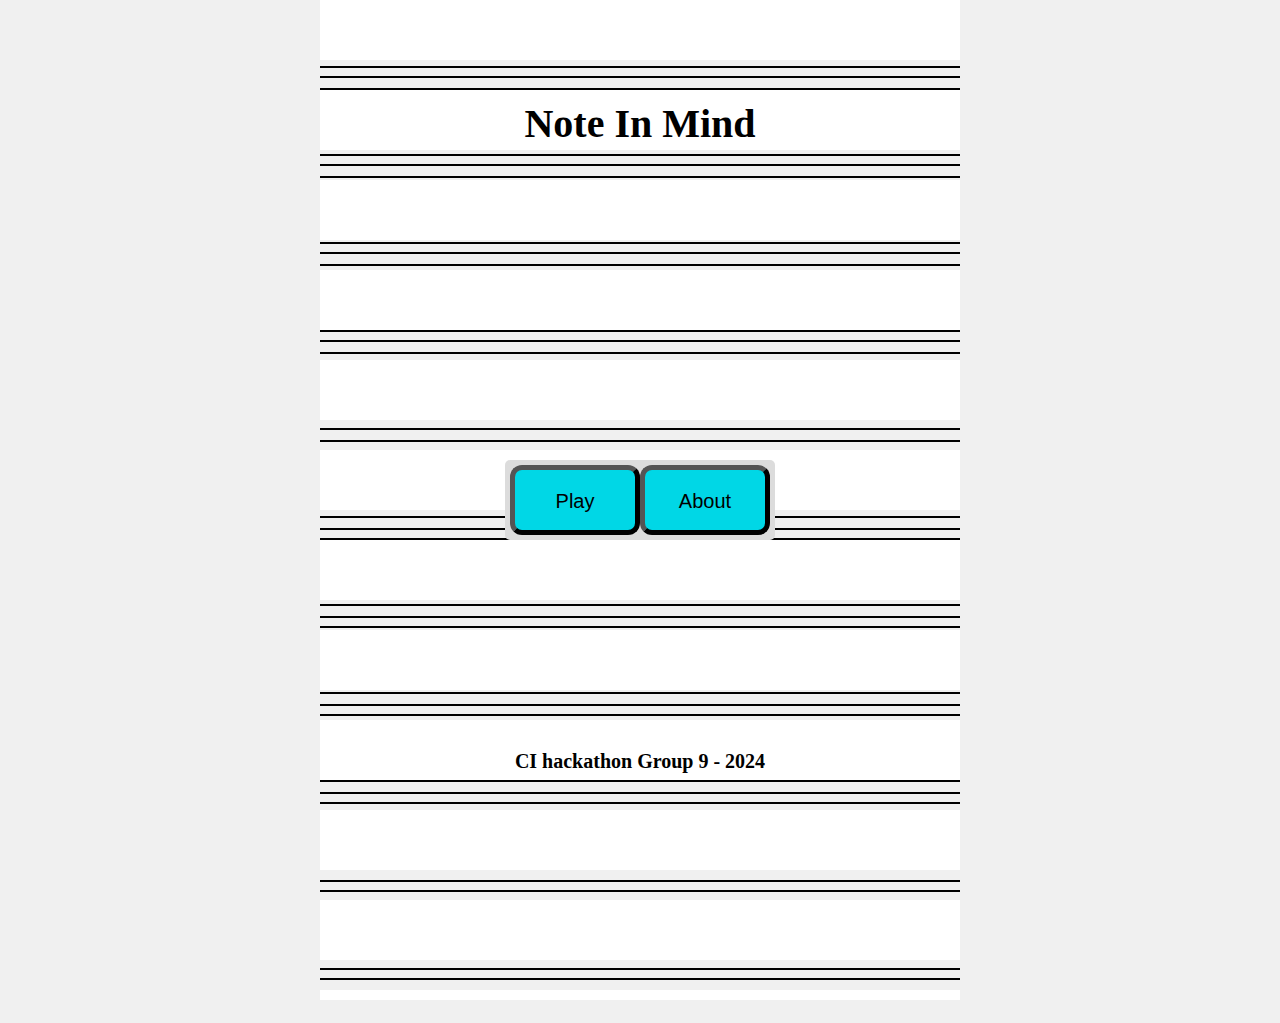
<file: index.html>
<!-- index.html assigned as the landing page -->
<html lang="en">
<head>
    <meta charset="UTF-8">
    <meta name="viewport" content="width=device-width, initial-scale=1.0">
    <title>Note In Mind</title>
    <link href="assets/css/landing-page.css" rel="stylesheet" type="text/css">
    <link rel="stylesheet" href="https://cdnjs.cloudflare.com/ajax/libs/font-awesome/6.6.0/css/all.min.css" integrity="sha512-Kc323vGBEqzTmouAECnVceyQqyqdsSiqLQISBL29aUW4U/M7pSPA/gEUZQqv1cwx4OnYxTxve5UMg5GT6L4JJg==" 
    crossorigin="anonymous" referrerpolicy="no-referrer" />
    <link rel="icon" href="assets/graphics/favicon.png" type="image/png">
</head>
<body>
    <div class="muzieknootjes">
      
      <div class="noot-1">
        &#9835; &#9833;
      </div>
      <div class="noot-2">
        &#9833;
      </div>
      <div class="noot-3">
        &#9839; &#9834;
      </div>
      <div class="noot-4">
        &#9834;
      </div>
      
      <div class="landingPageContainer">
          <h1 class="Heading">Note In Mind<i class="fa-solid fa-music"></i></h1>
          <div class="navigationButtonContainer">
              <button class="navigationButton" id="play">Play</button>
              <button class="navigationButton" data-type="rules-modal-trigger">About</button>
          </div>
      </div>
    
      <div>
          <h5 class="caption">CI hackathon Group 9 - 2024</h5>
      </div>
      
    </div>

    <dialog class="rules-modal">
            
      <h2 class="rules-title">Rules</h2>
      
      <div class="rules-container">
          <ul>
              <li>Rule 1</li>
              <li>Rule 2</li>
              <li>Rule 3</li>
              <li>Rule 4</li>
          </ul>
      </div>

      <div class="button-container">
          <button class="modal-button" data-type="rules-modal-close">Close</button>
      </div>

    </dialog>
      
    <script src="assets/js/landingPage.js"></script>
</body>
</html>
</file>
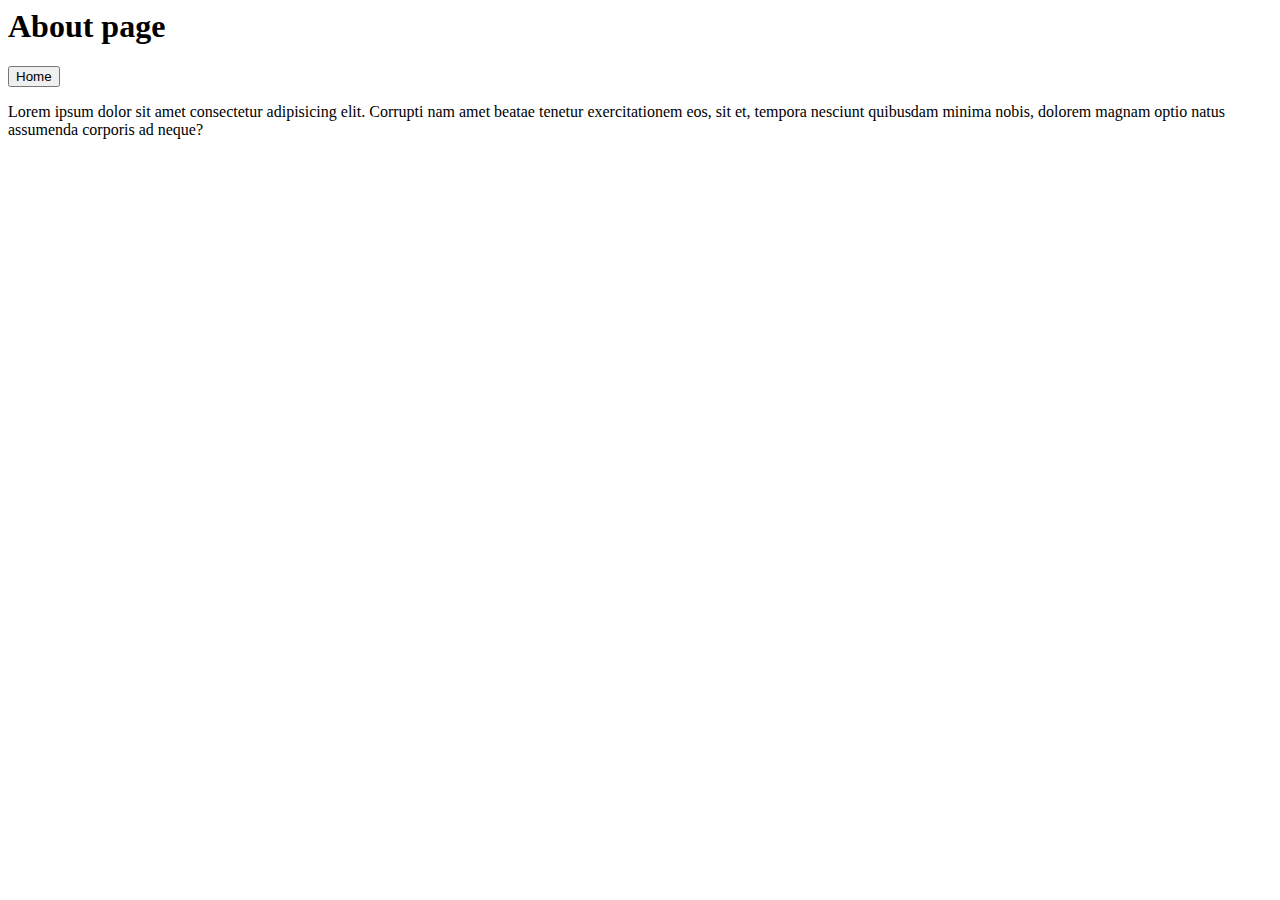
<file: about-page.html>
<head>
    <link href="assets/css/about-page.css" rel="stylesheet" type="text/css">
</head>
<body>
    <div class="aboutPageContainer">
        <h1>About page</h1>
        <div class="navigationButtonContainer">
            <button class="navigationButton" onclick="handleRedirectToLandingPage()">Home</button>
        </div>

        <p> Lorem ipsum dolor sit amet consectetur adipisicing elit. Corrupti nam amet beatae tenetur exercitationem eos, sit et, tempora nesciunt quibusdam minima nobis, dolorem magnam optio natus assumenda corporis ad neque?</p>

</div>
    <script src="assets/js/aboutPage.js"></script>
</body>
</file>
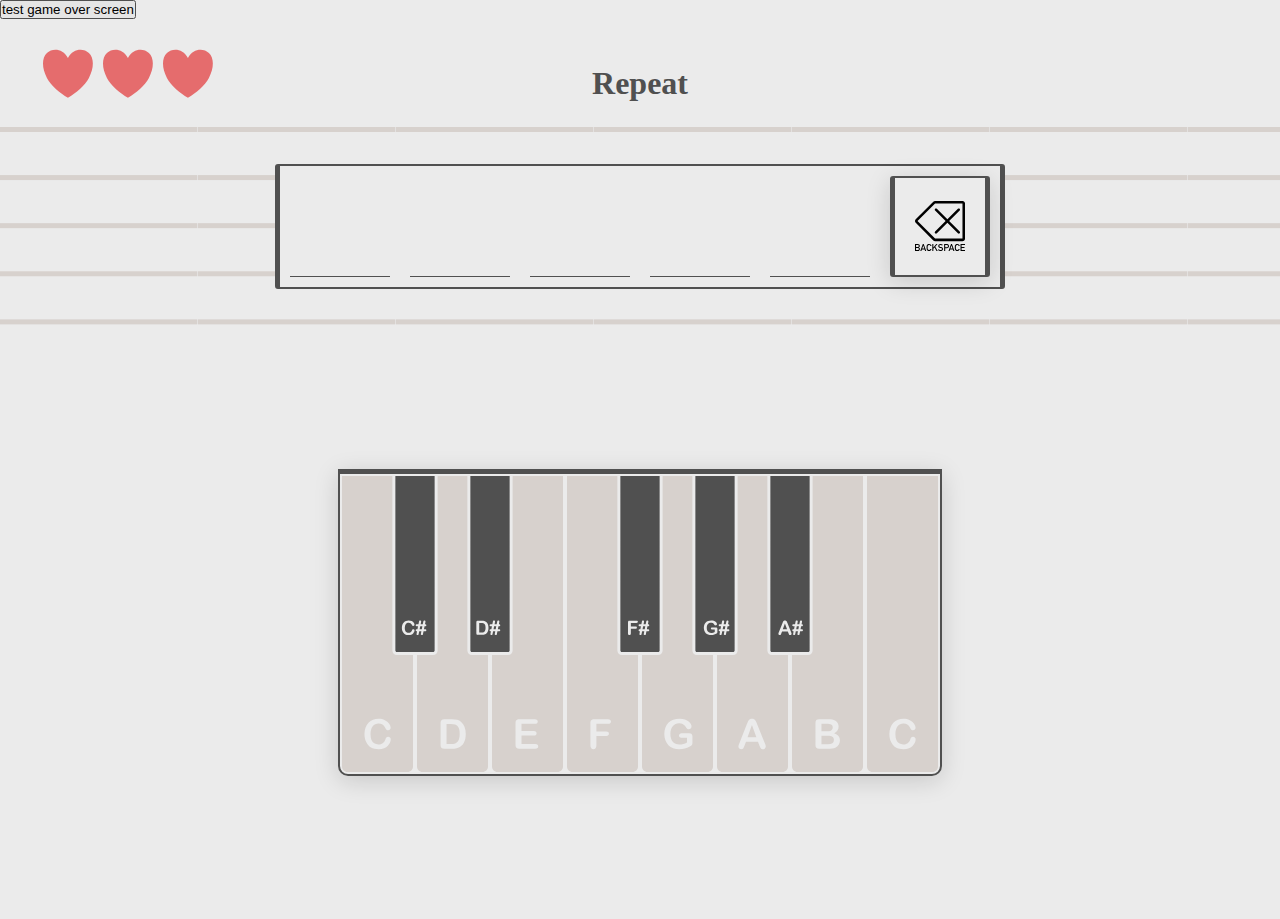
<file: play-page.html>
<!DOCTYPE html>
<html lang="en">
  <head>
    <meta charset="UTF-8" />
    <meta name="viewport" content="width=device-width, initial-scale=1.0" />
    <title>Note On Mind</title>
    <link href="assets/css/play-page.css" rel="stylesheet" type="text/css" />
    <link rel="icon" href="assets/graphics/favicon.png" type="image/png" />
  </head>
  <body>
    <div id="gameOverDisplay"></div>
    <button onclick="handleDisplayGameOver()">test game over screen</button>

    <div class="play-page-container">
      <!--
            <button class="navigationButton" onclick="handleRedirectToLandingPage()">Back to main menu</button>
        -->

      <div class="information-container">
        <div class="information-lives">
          <svg
            class="heartLife"
            id="heart1"
            width="50px"
            height="50px"
            viewBox="0 0 209 209"
            version="1.1"
            xmlns="http://www.w3.org/2000/svg"
            xmlns:xlink="http://www.w3.org/1999/xlink"
            xml:space="preserve"
            xmlns:serif="http://www.serif.com/"
            style="
              fill-rule: evenodd;
              clip-rule: evenodd;
              stroke-linejoin: round;
              stroke-miterlimit: 2;
            "
          >
            <path
              d="M104.167,41.667C126.096,0 169.956,0 191.886,20.833C213.817,41.667 213.817,83.333 191.886,125C176.535,156.25 137.061,187.5 104.167,208.333C71.272,187.5 31.798,156.25 16.447,125C-5.482,83.333 -5.482,41.667 16.447,20.833C38.377,0 82.237,0 104.167,41.667Z"
            />
          </svg>
          <svg
            class="heartLife"
            id="heart2"
            width="50px"
            height="50px"
            viewBox="0 0 209 209"
            version="1.1"
            xmlns="http://www.w3.org/2000/svg"
            xmlns:xlink="http://www.w3.org/1999/xlink"
            xml:space="preserve"
            xmlns:serif="http://www.serif.com/"
            style="
              fill-rule: evenodd;
              clip-rule: evenodd;
              stroke-linejoin: round;
              stroke-miterlimit: 2;
            "
          >
            <path
              d="M104.167,41.667C126.096,0 169.956,0 191.886,20.833C213.817,41.667 213.817,83.333 191.886,125C176.535,156.25 137.061,187.5 104.167,208.333C71.272,187.5 31.798,156.25 16.447,125C-5.482,83.333 -5.482,41.667 16.447,20.833C38.377,0 82.237,0 104.167,41.667Z"
            />
          </svg>
          <svg
            class="heartLife"
            id="heart3"
            width="50px"
            height="50px"
            viewBox="0 0 209 209"
            version="1.1"
            xmlns="http://www.w3.org/2000/svg"
            xmlns:xlink="http://www.w3.org/1999/xlink"
            xml:space="preserve"
            xmlns:serif="http://www.serif.com/"
            style="
              fill-rule: evenodd;
              clip-rule: evenodd;
              stroke-linejoin: round;
              stroke-miterlimit: 2;
            "
          >
            <path
              d="M104.167,41.667C126.096,0 169.956,0 191.886,20.833C213.817,41.667 213.817,83.333 191.886,125C176.535,156.25 137.061,187.5 104.167,208.333C71.272,187.5 31.798,156.25 16.447,125C-5.482,83.333 -5.482,41.667 16.447,20.833C38.377,0 82.237,0 104.167,41.667Z"
            />
          </svg>
        </div>
        <div class="information-header">
          <h1 id="header-text">Repeat</h1>
        </div>
        <div class="information-score">
          <h1 id="score-display"><span id="scoreCounter"></span></h1>
        </div>
      </div>
      <div class="notes-container">
        <div class="selected-notes-container">
          <p id="note1"></p>
          <p id="note2"></p>
          <p id="note3"></p>
          <p id="note4"></p>
          <p id="note5"></p>
          <button onclick="eraseNote()" class="erase-button">
            <object
              type="image/svg+xml"
              data="assets/graphics/backspace-icon.svg"
              width="50"
              height="50"
            >
              backspace
            </object>
          </button>
        </div>
      </div>
      <div class="interaction-container">
        <div class="piano-container">
          <svg
            width="100%"
            height="100%"
            viewBox="0 0 2500 1250"
            version="1.1"
            xmlns="http://www.w3.org/2000/svg"
            xmlns:xlink="http://www.w3.org/1999/xlink"
            xml:space="preserve"
            xmlns:serif="http://www.serif.com/"
            style="
              fill-rule: evenodd;
              clip-rule: evenodd;
              stroke-linejoin: round;
              stroke-miterlimit: 2;
            "
          >
            <g>
              <g transform="matrix(0.25,0,0,1,-312.5,0)">
                <path
                  onclick="pickNote('C'); addNote('C')"
                  id="note-c1"
                  d="M2466.67,754.329L2466.67,1218.75C2466.67,1231.4 2425.59,1241.67 2375,1241.67L1375,1241.67C1324.41,1241.67 1283.33,1231.4 1283.33,1218.75L1283.33,8.333L2122.84,8.333L2122.84,735.471C2122.84,745.879 2156.64,754.329 2198.27,754.329L2466.67,754.329ZM2095.75,1105.94C2095.75,1102.87 2091.51,1100.3 2083.02,1098.23C2074.54,1096.17 2064.38,1095.13 2052.54,1095.13C2038.69,1095.13 2028.64,1096.15 2022.39,1098.19C2016.14,1100.23 2010.89,1102.87 2006.65,1106.11C1996.6,1112.97 1981.69,1118.18 1961.93,1121.72C1942.16,1125.27 1917.99,1127.04 1889.4,1127.04C1863.05,1127.04 1840.05,1125.48 1820.4,1122.35C1800.75,1119.23 1785.56,1114.49 1774.84,1108.16C1764.12,1101.82 1758.76,1093.88 1758.76,1084.33C1758.76,1070.04 1770.88,1059.01 1795.11,1051.25C1819.34,1043.49 1851.89,1039.61 1892.75,1039.61C1918.44,1039.61 1940.04,1041.12 1957.57,1044.13C1975.1,1047.15 1990.35,1051.7 2003.3,1057.79C2011.11,1061.47 2018.2,1064.07 2024.57,1065.57C2030.93,1067.08 2040.48,1067.83 2053.21,1067.83C2064.6,1067.83 2074.31,1066.75 2082.35,1064.57C2090.39,1062.39 2094.41,1059.88 2094.41,1057.03C2094.41,1051.84 2086.15,1046.33 2069.62,1040.49C2053.1,1034.66 2029.31,1029.76 1998.27,1025.79C1967.23,1021.83 1931.84,1019.85 1892.08,1019.85C1859.48,1019.85 1828.77,1021.3 1799.96,1024.2C1771.16,1027.11 1746.03,1031.34 1724.59,1036.89C1703.15,1042.44 1686.68,1049.13 1675.18,1056.95C1663.68,1064.76 1657.93,1073.61 1657.93,1083.49C1657.93,1089.58 1660.22,1095.33 1664.8,1100.75C1669.38,1106.16 1676.25,1111.26 1685.4,1116.03C1694.56,1120.8 1705.61,1125.12 1718.56,1128.97C1733.08,1133.21 1748.99,1136.63 1766.3,1139.23C1783.61,1141.82 1802.87,1143.74 1824.08,1144.96C1845.3,1146.19 1868.86,1146.81 1894.76,1146.81C1928.93,1146.81 1958.86,1145.44 1984.54,1142.7C2010.22,1139.97 2031.32,1136.41 2047.85,1132.03C2064.38,1127.64 2076.49,1123.18 2084.2,1118.63C2091.9,1114.08 2095.75,1109.85 2095.75,1105.94Z"
                />
              </g>
              <g transform="matrix(0.25,0,0,1,-6.82121e-13,-1.13687e-13)">
                <path
                  onclick="pickNote('D'); addNote('D')"
                  id="note-d"
                  d="M2466.67,754.329L2466.67,1218.75C2466.67,1231.4 2425.59,1241.67 2375,1241.67L1375,1241.67C1324.41,1241.67 1283.33,1231.4 1283.33,1218.75L1283.33,754.329L1551.73,754.329C1593.36,754.329 1627.16,745.879 1627.16,735.471L1627.16,8.333L2122.84,8.333L2122.84,735.471C2122.84,745.879 2156.64,754.329 2198.27,754.329L2466.67,754.329ZM1737.16,1021.94C1715.72,1021.94 1700.2,1023.14 1690.59,1025.54C1680.99,1027.94 1676.19,1031.82 1676.19,1037.18L1676.19,1127.21C1676.19,1131.17 1677.59,1134.4 1680.38,1136.88C1683.17,1139.37 1689.14,1141.29 1698.3,1142.66C1707.45,1144.03 1721.08,1144.71 1739.16,1144.71L1868.8,1144.71C1891.36,1144.71 1911.62,1144.35 1929.6,1143.62C1947.58,1142.9 1964.38,1141.64 1980.02,1139.86C1995.65,1138.07 2010.05,1135.7 2023.23,1132.74C2039.98,1128.88 2053.71,1124.52 2064.43,1119.63C2075.15,1114.75 2083.08,1109.26 2088.22,1103.17C2093.35,1097.09 2095.92,1090.36 2095.92,1082.99C2095.92,1060.66 2070.35,1044.02 2019.21,1033.08C1999.56,1028.78 1977.67,1025.85 1953.55,1024.29C1929.43,1022.72 1900.51,1021.94 1866.79,1021.94L1737.16,1021.94ZM1775.68,1041.62L1841.33,1041.62C1871.71,1041.62 1897.61,1042.44 1919.05,1044.09C1940.49,1045.74 1958.52,1049.58 1973.15,1055.61C1987.78,1061.64 1995.09,1070.71 1995.09,1082.83C1995.09,1100.02 1978.45,1112.13 1945.18,1119.17C1937.81,1120.79 1929.1,1122.05 1919.05,1122.94C1909,1123.83 1899.29,1124.39 1889.91,1124.61C1880.53,1124.84 1867.58,1124.95 1851.05,1124.95L1775.68,1124.95L1775.68,1041.62Z"
                />
              </g>
              <g transform="matrix(0.25,0,0,1,312.5,-1.13687e-13)">
                <path
                  onclick="pickNote('E'); addNote('E')"
                  id="note-e"
                  d="M1627.16,8.333L2466.67,8.333L2466.67,1218.75C2466.67,1231.4 2425.59,1241.67 2375,1241.67L1375,1241.67C1324.41,1241.67 1283.33,1231.4 1283.33,1218.75L1283.33,754.329L1551.73,754.329C1593.36,754.329 1627.16,745.879 1627.16,735.471L1627.16,8.333ZM1999.11,1041.12C2014.97,1041.12 2026.75,1040.24 2034.45,1038.48C2042.15,1036.72 2046.01,1034.39 2046.01,1031.49C2046.01,1028.64 2042.15,1026.34 2034.45,1024.58C2026.75,1022.82 2014.97,1021.94 1999.11,1021.94L1736.49,1021.94C1722.42,1021.94 1710.86,1022.46 1701.82,1023.49C1692.77,1024.52 1686.13,1026.17 1681.88,1028.43C1677.64,1030.69 1675.52,1033.61 1675.52,1037.18L1675.52,1129.47C1675.52,1134.83 1680.27,1138.71 1689.76,1141.11C1699.25,1143.51 1714.82,1144.71 1736.49,1144.71L2006.82,1144.71C2022.45,1144.71 2034.23,1143.81 2042.15,1141.99C2050.08,1140.18 2054.05,1137.82 2054.05,1134.91C2054.05,1131.9 2050.08,1129.49 2042.15,1127.67C2034.23,1125.86 2022.45,1124.95 2006.82,1124.95L1775.01,1124.95L1775.01,1090.03L1981.36,1090.03C1996.77,1090.03 2008.15,1089.15 2015.52,1087.39C2022.89,1085.63 2026.58,1083.36 2026.58,1080.56C2026.58,1077.77 2022.84,1075.53 2015.36,1073.82C2007.88,1072.12 1996.54,1071.27 1981.36,1071.27L1775.01,1071.27L1775.01,1041.12L1999.11,1041.12Z"
                />
              </g>
              <g transform="matrix(0.25,0,0,1,625,-1.13687e-13)">
                <path
                  onclick="pickNote('F'); addNote('F')"
                  id="note-f"
                  d="M2466.67,754.329L2466.67,1218.75C2466.67,1231.4 2425.59,1241.67 2375,1241.67L1375,1241.67C1324.41,1241.67 1283.33,1231.4 1283.33,1218.75L1283.33,8.333L2122.84,8.333L2122.84,735.471C2122.84,745.879 2156.64,754.329 2198.27,754.329L2466.67,754.329ZM1968.96,1041.12C1984.82,1041.12 1996.6,1040.24 2004.3,1038.48C2012.01,1036.72 2015.86,1034.39 2015.86,1031.49C2015.86,1028.64 2012.01,1026.34 2004.3,1024.58C1996.6,1022.82 1984.82,1021.94 1968.96,1021.94L1734.48,1021.94C1720.41,1021.94 1708.85,1022.46 1699.81,1023.49C1690.76,1024.52 1684.12,1026.17 1679.87,1028.43C1675.63,1030.69 1673.51,1033.61 1673.51,1037.18L1673.51,1131.65C1673.51,1136.73 1678.14,1140.53 1687.41,1143.04C1696.68,1145.55 1708.68,1146.81 1723.42,1146.81C1737.94,1146.81 1749.83,1145.56 1759.1,1143.08C1768.37,1140.6 1773,1136.78 1773,1131.65L1773,1091.2L1936.8,1091.2C1951.77,1091.2 1963.04,1090.36 1970.64,1088.69C1978.23,1087.01 1982.03,1084.75 1982.03,1081.9C1982.03,1079.06 1978.29,1076.78 1970.8,1075.08C1963.32,1073.38 1951.99,1072.52 1936.8,1072.52L1773,1072.52L1773,1041.12L1968.96,1041.12Z"
                />
              </g>
              <g transform="matrix(0.25,0,0,1,937.5,-1.13687e-13)">
                <path
                  onclick="pickNote('G'); addNote('G')"
                  id="note-g"
                  d="M2466.67,754.329L2466.67,1218.75C2466.67,1231.4 2425.59,1241.67 2375,1241.67L1375,1241.67C1324.41,1241.67 1283.33,1231.4 1283.33,1218.75L1283.33,754.329L1551.73,754.329C1593.36,754.329 1627.16,745.879 1627.16,735.471L1627.16,8.333L2122.84,8.333L2122.84,735.471C2122.84,745.879 2156.64,754.329 2198.27,754.329L2466.67,754.329ZM2124.06,1094.8C2124.06,1090.56 2121.1,1087.38 2115.18,1085.25C2109.26,1083.13 2101.5,1081.76 2091.9,1081.15C2082.3,1080.54 2070.57,1080.23 2056.73,1080.23L1943.84,1080.23C1930.22,1080.23 1919.44,1081.12 1911.51,1082.91C1903.59,1084.69 1899.62,1086.96 1899.62,1089.69C1899.62,1093.04 1904.37,1095.41 1913.86,1096.81C1923.35,1098.21 1937.36,1098.9 1955.9,1098.9L2032.94,1098.9L2032.94,1118.84C2012.17,1121.63 1991.68,1123.78 1971.47,1125.28C1951.26,1126.79 1929.66,1127.54 1906.66,1127.54C1859.31,1127.54 1822.41,1123.66 1795.94,1115.9C1769.48,1108.14 1756.25,1097.06 1756.25,1082.66C1756.25,1076.01 1759.65,1069.96 1766.47,1064.48C1773.28,1059.01 1783.1,1054.39 1795.94,1050.62C1808.79,1046.86 1824.25,1043.98 1842.34,1042C1860.43,1040.02 1880.97,1039.03 1903.98,1039.03C1926.31,1039.03 1944.68,1039.86 1959.08,1041.54C1973.48,1043.21 1984.93,1045.28 1993.42,1047.74C2001.9,1050.19 2012.29,1053.82 2024.57,1058.62C2029.04,1060.13 2034.56,1061.3 2041.15,1062.14C2047.74,1062.98 2054.61,1063.4 2061.75,1063.4C2074.7,1063.4 2085.81,1062.29 2095.08,1060.09C2104.35,1057.88 2108.98,1055.22 2108.98,1052.09C2108.98,1049.19 2104.96,1045.87 2096.93,1042.12C2088.89,1038.38 2076.94,1034.84 2061.08,1031.49C2045.23,1028.14 2024.57,1025.36 1999.11,1023.16C1973.65,1020.95 1944.4,1019.85 1911.35,1019.85C1871.15,1019.85 1835.19,1021.31 1803.48,1024.25C1771.77,1027.18 1744.86,1031.4 1722.75,1036.93C1700.64,1042.46 1683.89,1049.19 1672.5,1057.12C1661.12,1065.04 1655.42,1073.78 1655.42,1083.33C1655.42,1093.04 1661.28,1101.84 1673.01,1109.71C1684.73,1117.58 1701.54,1124.28 1723.42,1129.81C1745.31,1135.33 1771.77,1139.55 1802.81,1142.45C1833.85,1145.35 1868.25,1146.81 1905.99,1146.81C1938.37,1146.81 1968.29,1145.88 1995.76,1144.04C2023.23,1142.2 2051.81,1139.27 2081.51,1135.25C2091.79,1133.85 2100.22,1132.4 2106.81,1130.89C2113.39,1129.39 2117.92,1127.7 2120.37,1125.83C2122.83,1123.96 2124.06,1121.46 2124.06,1118.33L2124.06,1094.8Z"
                />
              </g>
              <g transform="matrix(0.25,0,0,1,1250,-1.13687e-13)">
                <path
                  onclick="pickNote('A'); addNote('A')"
                  id="note-a"
                  d="M2466.67,754.329L2466.67,1218.75C2466.67,1231.4 2425.59,1241.67 2375,1241.67L1375,1241.67C1324.41,1241.67 1283.33,1231.4 1283.33,1218.75L1283.33,754.329L1551.73,754.329C1593.36,754.329 1627.16,745.879 1627.16,735.471L1627.16,8.333L2122.84,8.333L2122.84,735.471C2122.84,745.879 2156.64,754.329 2198.27,754.329L2466.67,754.329ZM1989.73,1130.81C1992.86,1132.71 1996.6,1134.9 2000.95,1137.38C2005.31,1139.87 2009.38,1141.71 2013.18,1142.91C2016.98,1144.11 2021.67,1145.06 2027.25,1145.76C2032.83,1146.46 2039.53,1146.81 2047.35,1146.81C2060.75,1146.81 2072.19,1145.62 2081.68,1143.25C2091.17,1140.87 2095.92,1138.26 2095.92,1135.42C2095.92,1132.68 2090.89,1128.3 2080.85,1122.27L1952.55,1043.05C1946.52,1039.08 1941.55,1035.91 1937.64,1033.54C1933.73,1031.17 1928.93,1028.95 1923.24,1026.88C1917.54,1024.82 1910.06,1023.13 1900.79,1021.82C1891.53,1020.5 1879.97,1019.85 1866.12,1019.85C1852.5,1019.85 1841.06,1020.5 1831.79,1021.82C1822.52,1023.13 1815.04,1024.85 1809.34,1026.97C1803.65,1029.09 1798.29,1031.75 1793.27,1034.96C1788.24,1038.17 1783.94,1040.92 1780.37,1043.21L1654.75,1122.94C1649.61,1126.12 1645.93,1128.61 1643.7,1130.39C1641.46,1132.18 1640.35,1133.91 1640.35,1135.58C1640.35,1138.49 1645.15,1141.08 1654.75,1143.37C1664.35,1145.66 1675.41,1146.81 1687.91,1146.81C1702.65,1146.81 1713.26,1145.73 1719.74,1143.58C1726.21,1141.43 1734.03,1137.29 1743.18,1131.14L1766.63,1115.4L1966.28,1115.4L1989.73,1130.81ZM1792.76,1096.73L1865.45,1046.06L1939.48,1096.73L1792.76,1096.73Z"
                />
              </g>
              <g transform="matrix(0.25,0,0,1,1562.5,-1.13687e-13)">
                <path
                  onclick="pickNote('B'); addNote('B')"
                  id="note-b"
                  d="M1627.16,8.333L2466.67,8.333L2466.67,1218.75C2466.67,1231.4 2425.59,1241.67 2375,1241.67L1375,1241.67C1324.41,1241.67 1283.33,1231.4 1283.33,1218.75L1283.33,754.329L1551.73,754.329C1593.36,754.329 1627.16,745.879 1627.16,735.471L1627.16,8.333ZM1885.22,1144.71C1911.12,1144.71 1933.79,1144.39 1953.22,1143.75C1972.65,1143.11 1989.84,1142 2004.81,1140.44C2028.7,1137.82 2047.68,1133.76 2061.75,1128.26C2075.82,1122.76 2082.86,1116.57 2082.86,1109.71C2082.86,1094.86 2050.59,1084.86 1986.05,1079.73C2035.18,1074.03 2059.74,1065.04 2059.74,1052.76C2059.74,1049.19 2057.4,1045.8 2052.71,1042.59C2048.02,1039.38 2041.21,1036.44 2032.27,1033.79C2023.34,1031.14 2013.07,1028.95 2001.46,1027.22C1987.83,1025.15 1972.42,1023.76 1955.23,1023.03C1938.03,1022.31 1917.71,1021.94 1894.26,1021.94L1735.15,1021.94C1713.93,1021.94 1698.58,1023.13 1689.09,1025.5C1679.6,1027.87 1674.85,1031.77 1674.85,1037.18L1674.85,1129.47C1674.85,1134.77 1679.48,1138.64 1688.75,1141.07C1698.02,1143.5 1713.48,1144.71 1735.15,1144.71L1885.22,1144.71ZM1877.85,1090.19C1912.46,1090.19 1938.48,1091.59 1955.9,1094.38C1973.32,1097.17 1982.03,1101.67 1982.03,1107.86C1982.03,1119.98 1948.42,1126.04 1881.2,1126.04L1774.34,1126.04L1774.34,1090.19L1877.85,1090.19ZM1774.34,1040.62L1855.07,1040.62C1891.25,1040.62 1918.16,1041.64 1935.8,1043.67C1953.44,1045.71 1962.26,1049.83 1962.26,1056.03C1962.26,1058.93 1959.47,1061.55 1953.89,1063.9C1946.74,1067.19 1936.41,1069.42 1922.9,1070.6C1909.39,1071.77 1890.24,1072.36 1865.45,1072.36L1774.34,1072.36L1774.34,1040.62Z"
                />
              </g>
              <g transform="matrix(0.25,0,0,1,1875,-1.13687e-13)">
                <path
                  onclick="pickNote('C'); addNote('C')"
                  id="note-c2"
                  d="M1283.33,8.333L2466.67,8.333L2466.67,1218.75C2466.67,1231.4 2425.59,1241.67 2375,1241.67L1375,1241.67C1324.41,1241.67 1283.33,1231.4 1283.33,1218.75L1283.33,8.333ZM2093.91,1105.94C2093.91,1102.87 2089.67,1100.3 2081.18,1098.23C2072.69,1096.17 2062.53,1095.13 2050.7,1095.13C2036.85,1095.13 2026.8,1096.15 2020.55,1098.19C2014.3,1100.23 2009.05,1102.87 2004.81,1106.11C1994.76,1112.97 1979.85,1118.18 1960.09,1121.72C1940.32,1125.27 1916.15,1127.04 1887.56,1127.04C1861.21,1127.04 1838.21,1125.48 1818.56,1122.35C1798.9,1119.23 1783.72,1114.49 1773,1108.16C1762.28,1101.82 1756.92,1093.88 1756.92,1084.33C1756.92,1070.04 1769.04,1059.01 1793.27,1051.25C1817.5,1043.49 1850.04,1039.61 1890.91,1039.61C1916.59,1039.61 1938.2,1041.12 1955.73,1044.13C1973.26,1047.15 1988.5,1051.7 2001.46,1057.79C2009.27,1061.47 2016.36,1064.07 2022.73,1065.57C2029.09,1067.08 2038.64,1067.83 2051.37,1067.83C2062.76,1067.83 2072.47,1066.75 2080.51,1064.57C2088.55,1062.39 2092.57,1059.88 2092.57,1057.03C2092.57,1051.84 2084.31,1046.33 2067.78,1040.49C2051.26,1034.66 2027.47,1029.76 1996.43,1025.79C1965.39,1021.83 1929.99,1019.85 1890.24,1019.85C1857.64,1019.85 1826.93,1021.3 1798.12,1024.2C1769.31,1027.11 1744.19,1031.34 1722.75,1036.89C1701.31,1042.44 1684.84,1049.13 1673.34,1056.95C1661.84,1064.76 1656.09,1073.61 1656.09,1083.49C1656.09,1089.58 1658.38,1095.33 1662.96,1100.75C1667.54,1106.16 1674.4,1111.26 1683.56,1116.03C1692.72,1120.8 1703.77,1125.12 1716.72,1128.97C1731.24,1133.21 1747.15,1136.63 1764.46,1139.23C1781.76,1141.82 1801.03,1143.74 1822.24,1144.96C1843.46,1146.19 1867.02,1146.81 1892.92,1146.81C1927.09,1146.81 1957.01,1145.44 1982.7,1142.7C2008.38,1139.97 2029.48,1136.41 2046.01,1132.03C2062.53,1127.64 2074.65,1123.18 2082.35,1118.63C2090.06,1114.08 2093.91,1109.85 2093.91,1105.94Z"
                />
              </g>
              <g transform="matrix(0.150866,0,0,0.603463,29.6266,-5.68434e-14)">
                <path
                  onclick="pickNote('C#'); addNote('C#')"
                  id="note-c-sharp"
                  d="M1332.86,13.809L2417.14,13.809C2417.14,174.199 2417.14,1218.75 2417.14,1218.75C2417.14,1224.57 2398.26,1229.29 2375,1229.29L1375,1229.29C1351.74,1229.29 1332.86,1224.57 1332.86,1218.75L1332.86,13.809ZM1861.8,1079.81C1861.8,1077.36 1858.41,1075.31 1851.63,1073.66C1844.86,1072.01 1836.75,1071.19 1827.3,1071.19C1816.24,1071.19 1808.22,1072 1803.23,1073.63C1798.24,1075.25 1794.05,1077.36 1790.66,1079.94C1782.63,1085.43 1770.73,1089.58 1754.95,1092.41C1739.17,1095.25 1719.87,1096.66 1697.05,1096.66C1676.01,1096.66 1657.65,1095.41 1641.96,1092.92C1626.27,1090.42 1614.14,1086.64 1605.58,1081.58C1597.03,1076.52 1592.75,1070.18 1592.75,1062.56C1592.75,1051.15 1602.42,1042.35 1621.76,1036.15C1641.11,1029.95 1667.1,1026.86 1699.73,1026.86C1720.23,1026.86 1737.48,1028.06 1751.48,1030.47C1765.47,1032.87 1777.64,1036.51 1787.98,1041.37C1794.22,1044.31 1799.88,1046.38 1804.97,1047.58C1810.05,1048.79 1817.67,1049.39 1827.83,1049.39C1836.93,1049.39 1844.68,1048.52 1851.1,1046.78C1857.52,1045.04 1860.73,1043.04 1860.73,1040.76C1860.73,1036.62 1854.13,1032.22 1840.94,1027.56C1827.74,1022.9 1808.76,1018.99 1783.97,1015.82C1759.19,1012.66 1730.93,1011.08 1699.19,1011.08C1673.16,1011.08 1648.64,1012.24 1625.64,1014.55C1602.64,1016.87 1582.58,1020.25 1565.47,1024.68C1548.35,1029.12 1535.2,1034.46 1526.02,1040.7C1516.84,1046.94 1512.24,1054 1512.24,1061.89C1512.24,1066.75 1514.07,1071.34 1517.73,1075.67C1521.38,1079.99 1526.87,1084.06 1534.17,1087.87C1541.49,1091.68 1550.31,1095.12 1560.65,1098.2C1572.24,1101.59 1584.95,1104.32 1598.76,1106.39C1612.58,1108.46 1627.96,1109.99 1644.9,1110.97C1661.84,1111.95 1680.65,1112.44 1701.33,1112.44C1728.61,1112.44 1752.5,1111.35 1773.01,1109.16C1793.51,1106.98 1810.36,1104.14 1823.55,1100.64C1836.75,1097.14 1846.42,1093.57 1852.57,1089.94C1858.72,1086.31 1861.8,1082.93 1861.8,1079.81ZM1921.71,1098.87C1920.99,1099.85 1920.15,1100.97 1919.17,1102.24C1918.18,1103.51 1917.69,1104.66 1917.69,1105.69C1917.69,1107.69 1920.28,1109.32 1925.45,1110.57C1930.62,1111.82 1937.75,1112.44 1946.85,1112.44C1958.26,1112.44 1965.7,1111.6 1969.18,1109.93C1972.66,1108.26 1976,1105.53 1979.21,1101.74L1991.78,1086.36L2050.88,1086.36L2040.99,1098.87C2038.49,1101.59 2037.24,1103.86 2037.24,1105.69C2037.24,1107.69 2039.83,1109.32 2045,1110.57C2050.17,1111.82 2057.21,1112.44 2066.13,1112.44C2074.15,1112.44 2080.3,1111.94 2084.58,1110.93C2088.86,1109.93 2091.76,1108.76 2093.27,1107.42C2094.79,1106.09 2096.53,1104.19 2098.49,1101.74L2111.06,1086.36L2152.25,1086.36C2164.37,1086.36 2173.42,1085.68 2179.39,1084.32C2185.37,1082.96 2188.35,1081.19 2188.35,1079.01C2188.35,1076.82 2185.32,1075.02 2179.26,1073.59C2173.2,1072.17 2164.19,1071.45 2152.25,1071.45L2122.56,1071.45L2138.61,1052L2152.25,1052C2164.19,1052 2173.2,1051.33 2179.26,1049.99C2185.32,1048.65 2188.35,1046.87 2188.35,1044.64C2188.35,1039.83 2175.6,1037.35 2150.11,1037.22L2160,1024.65C2160.18,1024.43 2160.63,1023.9 2161.34,1023.08C2162.05,1022.25 2162.63,1021.4 2163.08,1020.5C2163.52,1019.61 2163.75,1018.7 2163.75,1017.76C2163.75,1015.71 2161.21,1014.09 2156.12,1012.88C2151.04,1011.68 2143.87,1011.08 2134.6,1011.08C2126.57,1011.08 2120.47,1011.57 2116.28,1012.55C2112.09,1013.53 2109.19,1014.73 2107.58,1016.16C2105.98,1017.59 2104.28,1019.46 2102.5,1021.77L2089.66,1037.09L2031.09,1037.09L2040.99,1024.65C2044.02,1020.59 2045.54,1018.34 2045.54,1017.9C2045.54,1015.94 2043.04,1014.33 2038.05,1013.08C2033.05,1011.84 2025.83,1011.21 2016.38,1011.21C2009.61,1011.21 2004.12,1011.59 1999.93,1012.35C1995.75,1013.11 1992.45,1014.22 1990.04,1015.69C1987.63,1017.16 1985.45,1019.19 1983.49,1021.77L1970.92,1037.09L1931.07,1037.09C1919.12,1037.09 1910.07,1037.77 1903.92,1039.12C1897.77,1040.49 1894.69,1042.28 1894.69,1044.51C1894.69,1046.6 1897.86,1048.38 1904.19,1049.82C1910.52,1051.27 1919.48,1052 1931.07,1052L1958.88,1052L1943.64,1071.45L1931.07,1071.45C1919.12,1071.45 1910.07,1072.15 1903.92,1073.56C1897.77,1074.96 1894.69,1076.78 1894.69,1079.01C1894.69,1083.78 1907,1086.23 1931.6,1086.36L1921.71,1098.87ZM2078.16,1052L2062.92,1071.45L2003.28,1071.45L2019.06,1052L2078.16,1052Z"
                />
              </g>
              <g transform="matrix(0.150866,0,0,0.603463,342.127,-5.68434e-14)">
                <path
                  onclick="pickNote('D#'); addNote('D#')"
                  id="note-d-sharp"
                  d="M1332.86,13.809L2417.14,13.809C2417.14,174.199 2417.14,1218.75 2417.14,1218.75C2417.14,1224.57 2398.26,1229.29 2375,1229.29L1375,1229.29C1351.74,1229.29 1332.86,1224.57 1332.86,1218.75L1332.86,13.809ZM1546.43,1012.75C1529.32,1012.75 1516.92,1013.71 1509.26,1015.62C1501.59,1017.54 1497.76,1020.64 1497.76,1024.92L1497.76,1096.79C1497.76,1099.96 1498.87,1102.53 1501.1,1104.52C1503.33,1106.5 1508.1,1108.04 1515.41,1109.13C1522.72,1110.22 1533.59,1110.77 1548.04,1110.77L1651.54,1110.77C1669.55,1110.77 1685.73,1110.48 1700.08,1109.9C1714.43,1109.32 1727.85,1108.32 1740.33,1106.89C1752.81,1105.46 1764.31,1103.57 1774.83,1101.21C1788.2,1098.13 1799.17,1094.64 1807.73,1090.74C1816.29,1086.84 1822.62,1082.46 1826.72,1077.61C1830.82,1072.75 1832.87,1067.38 1832.87,1061.49C1832.87,1043.66 1812.45,1030.38 1771.62,1021.64C1755.93,1018.21 1738.46,1015.87 1719.2,1014.62C1699.95,1013.37 1676.86,1012.75 1649.93,1012.75L1546.43,1012.75ZM1577.19,1028.46L1629.61,1028.46C1653.86,1028.46 1674.54,1029.12 1691.66,1030.43C1708.77,1031.75 1723.17,1034.81 1734.85,1039.63C1746.53,1044.44 1752.37,1051.68 1752.37,1061.36C1752.37,1075.09 1739.08,1084.76 1712.52,1090.38C1706.63,1091.67 1699.68,1092.67 1691.66,1093.38C1683.63,1094.1 1675.88,1094.54 1668.39,1094.72C1660.9,1094.9 1650.56,1094.99 1637.36,1094.99L1577.19,1094.99L1577.19,1028.46ZM1891.17,1098.87C1890.46,1099.85 1889.61,1100.97 1888.63,1102.24C1887.65,1103.51 1887.16,1104.66 1887.16,1105.69C1887.16,1107.69 1889.75,1109.32 1894.92,1110.57C1900.09,1111.82 1907.22,1112.44 1916.31,1112.44C1927.72,1112.44 1935.17,1111.6 1938.64,1109.93C1942.12,1108.26 1945.46,1105.53 1948.67,1101.74L1961.24,1086.36L2020.35,1086.36L2010.45,1098.87C2007.96,1101.59 2006.71,1103.86 2006.71,1105.69C2006.71,1107.69 2009.3,1109.32 2014.47,1110.57C2019.64,1111.82 2026.68,1112.44 2035.59,1112.44C2043.62,1112.44 2049.77,1111.94 2054.05,1110.93C2058.33,1109.93 2061.22,1108.76 2062.74,1107.42C2064.26,1106.09 2065.99,1104.19 2067.95,1101.74L2080.53,1086.36L2121.71,1086.36C2133.84,1086.36 2142.89,1085.68 2148.86,1084.32C2154.83,1082.96 2157.82,1081.19 2157.82,1079.01C2157.82,1076.82 2154.79,1075.02 2148.72,1073.59C2142.66,1072.17 2133.66,1071.45 2121.71,1071.45L2092.03,1071.45L2108.07,1052L2121.71,1052C2133.66,1052 2142.66,1051.33 2148.72,1049.99C2154.79,1048.65 2157.82,1046.87 2157.82,1044.64C2157.82,1039.83 2145.07,1037.35 2119.57,1037.22L2129.47,1024.65C2129.65,1024.43 2130.09,1023.9 2130.8,1023.08C2131.52,1022.25 2132.1,1021.4 2132.54,1020.5C2132.99,1019.61 2133.21,1018.7 2133.21,1017.76C2133.21,1015.71 2130.67,1014.09 2125.59,1012.88C2120.51,1011.68 2113.33,1011.08 2104.06,1011.08C2096.04,1011.08 2089.93,1011.57 2085.74,1012.55C2081.55,1013.53 2078.65,1014.73 2077.05,1016.16C2075.44,1017.59 2073.75,1019.46 2071.97,1021.77L2059.13,1037.09L2000.56,1037.09L2010.45,1024.65C2013.49,1020.59 2015,1018.34 2015,1017.9C2015,1015.94 2012.5,1014.33 2007.51,1013.08C2002.52,1011.84 1995.3,1011.21 1985.85,1011.21C1979.07,1011.21 1973.59,1011.59 1969.4,1012.35C1965.21,1013.11 1961.91,1014.22 1959.51,1015.69C1957.1,1017.16 1954.91,1019.19 1952.95,1021.77L1940.38,1037.09L1900.53,1037.09C1888.59,1037.09 1879.54,1037.77 1873.39,1039.12C1867.24,1040.49 1864.16,1042.28 1864.16,1044.51C1864.16,1046.6 1867.32,1048.38 1873.65,1049.82C1879.98,1051.27 1888.94,1052 1900.53,1052L1928.35,1052L1913.1,1071.45L1900.53,1071.45C1888.59,1071.45 1879.54,1072.15 1873.39,1073.56C1867.24,1074.96 1864.16,1076.78 1864.16,1079.01C1864.16,1083.78 1876.46,1086.23 1901.07,1086.36L1891.17,1098.87ZM2047.63,1052L2032.38,1071.45L1972.74,1071.45L1988.52,1052L2047.63,1052Z"
                />
              </g>
              <g transform="matrix(0.150866,0,0,0.603463,967.127,-5.68434e-14)">
                <path
                  onclick="pickNote('F#'); addNote('F#')"
                  id="note-f-sharp"
                  d="M1332.86,13.809L2417.14,13.809C2417.14,174.199 2417.14,1218.75 2417.14,1218.75C2417.14,1224.57 2398.26,1229.29 2375,1229.29L1375,1229.29C1351.74,1229.29 1332.86,1224.57 1332.86,1218.75L1332.86,13.809ZM1778.72,1028.06C1791.38,1028.06 1800.78,1027.36 1806.93,1025.95C1813.09,1024.55 1816.16,1022.69 1816.16,1020.37C1816.16,1018.1 1813.09,1016.26 1806.93,1014.86C1800.78,1013.45 1791.38,1012.75 1778.72,1012.75L1591.51,1012.75C1580.27,1012.75 1571.05,1013.16 1563.83,1013.99C1556.6,1014.81 1551.3,1016.12 1547.91,1017.93C1544.52,1019.74 1542.83,1022.07 1542.83,1024.92L1542.83,1100.34C1542.83,1104.39 1546.53,1107.42 1553.93,1109.43C1561.33,1111.44 1570.91,1112.44 1582.68,1112.44C1594.27,1112.44 1603.76,1111.45 1611.16,1109.46C1618.56,1107.48 1622.26,1104.44 1622.26,1100.34L1622.26,1068.04L1753.04,1068.04C1764.99,1068.04 1773.99,1067.38 1780.06,1066.04C1786.12,1064.7 1789.15,1062.89 1789.15,1060.62C1789.15,1058.35 1786.16,1056.53 1780.19,1055.17C1774.22,1053.81 1765.17,1053.13 1753.04,1053.13L1622.26,1053.13L1622.26,1028.06L1778.72,1028.06ZM1863.77,1098.87C1863.05,1099.85 1862.21,1100.97 1861.23,1102.24C1860.25,1103.51 1859.76,1104.66 1859.76,1105.69C1859.76,1107.69 1862.34,1109.32 1867.51,1110.57C1872.68,1111.82 1879.81,1112.44 1888.91,1112.44C1900.32,1112.44 1907.76,1111.6 1911.24,1109.93C1914.72,1108.26 1918.06,1105.53 1921.27,1101.74L1933.84,1086.36L1992.94,1086.36L1983.05,1098.87C1980.55,1101.59 1979.31,1103.86 1979.31,1105.69C1979.31,1107.69 1981.89,1109.32 1987.06,1110.57C1992.23,1111.82 1999.27,1112.44 2008.19,1112.44C2016.21,1112.44 2022.36,1111.94 2026.64,1110.93C2030.92,1109.93 2033.82,1108.76 2035.34,1107.42C2036.85,1106.09 2038.59,1104.19 2040.55,1101.74L2053.12,1086.36L2094.31,1086.36C2106.43,1086.36 2115.48,1085.68 2121.45,1084.32C2127.43,1082.96 2130.41,1081.19 2130.41,1079.01C2130.41,1076.82 2127.38,1075.02 2121.32,1073.59C2115.26,1072.17 2106.25,1071.45 2094.31,1071.45L2064.62,1071.45L2080.67,1052L2094.31,1052C2106.25,1052 2115.26,1051.33 2121.32,1049.99C2127.38,1048.65 2130.41,1046.87 2130.41,1044.64C2130.41,1039.83 2117.66,1037.35 2092.17,1037.22L2102.06,1024.65C2102.24,1024.43 2102.69,1023.9 2103.4,1023.08C2104.11,1022.25 2104.69,1021.4 2105.14,1020.5C2105.58,1019.61 2105.81,1018.7 2105.81,1017.76C2105.81,1015.71 2103.27,1014.09 2098.18,1012.88C2093.1,1011.68 2085.93,1011.08 2076.66,1011.08C2068.63,1011.08 2062.53,1011.57 2058.34,1012.55C2054.14,1013.53 2051.25,1014.73 2049.64,1016.16C2048.04,1017.59 2046.35,1019.46 2044.56,1021.77L2031.72,1037.09L1973.15,1037.09L1983.05,1024.65C1986.08,1020.59 1987.6,1018.34 1987.6,1017.9C1987.6,1015.94 1985.1,1014.33 1980.11,1013.08C1975.12,1011.84 1967.89,1011.21 1958.44,1011.21C1951.67,1011.21 1946.19,1011.59 1942,1012.35C1937.81,1013.11 1934.51,1014.22 1932.1,1015.69C1929.69,1017.16 1927.51,1019.19 1925.55,1021.77L1912.98,1037.09L1873.13,1037.09C1861.18,1037.09 1852.13,1037.77 1845.98,1039.12C1839.83,1040.49 1836.76,1042.28 1836.76,1044.51C1836.76,1046.6 1839.92,1048.38 1846.25,1049.82C1852.58,1051.27 1861.54,1052 1873.13,1052L1900.94,1052L1885.7,1071.45L1873.13,1071.45C1861.18,1071.45 1852.13,1072.15 1845.98,1073.56C1839.83,1074.96 1836.76,1076.78 1836.76,1079.01C1836.76,1083.78 1849.06,1086.23 1873.66,1086.36L1863.77,1098.87ZM2020.22,1052L2004.98,1071.45L1945.34,1071.45L1961.12,1052L2020.22,1052Z"
                />
              </g>
              <g transform="matrix(0.150866,0,0,0.603463,1279.63,-4.61853e-14)">
                <path
                  onclick="pickNote('G#'); addNote('G#')"
                  id="note-g-sharp"
                  d="M1332.86,13.809L2417.14,13.809C2417.14,174.199 2417.14,1218.75 2417.14,1218.75C2417.14,1224.57 2398.26,1229.29 2375,1229.29L1375,1229.29C1351.74,1229.29 1332.86,1224.57 1332.86,1218.75L1332.86,13.809ZM1940.93,1070.92C1940.93,1067.53 1938.56,1064.99 1933.84,1063.3C1929.11,1061.6 1922.92,1060.51 1915.25,1060.02C1907.58,1059.53 1898.22,1059.28 1887.17,1059.28L1797.04,1059.28C1786.16,1059.28 1777.56,1060 1771.23,1061.42C1764.9,1062.85 1761.74,1064.66 1761.74,1066.84C1761.74,1069.51 1765.53,1071.41 1773.1,1072.52C1780.68,1073.64 1791.87,1074.19 1806.67,1074.19L1868.18,1074.19L1868.18,1090.11C1851.6,1092.34 1835.24,1094.05 1819.1,1095.26C1802.97,1096.46 1785.72,1097.06 1767.35,1097.06C1729.55,1097.06 1700.09,1093.96 1678.96,1087.77C1657.83,1081.57 1647.27,1072.72 1647.27,1061.22C1647.27,1055.92 1649.99,1051.08 1655.42,1046.71C1660.86,1042.35 1668.71,1038.66 1678.96,1035.65C1689.21,1032.64 1701.56,1030.34 1716,1028.76C1730.44,1027.18 1746.85,1026.39 1765.21,1026.39C1783.04,1026.39 1797.71,1027.06 1809.21,1028.39C1820.71,1029.73 1829.85,1031.38 1836.62,1033.34C1843.4,1035.3 1851.69,1038.2 1861.49,1042.03C1865.06,1043.24 1869.47,1044.17 1874.73,1044.84C1879.99,1045.51 1885.48,1045.85 1891.18,1045.85C1901.52,1045.85 1910.39,1044.96 1917.79,1043.2C1925.19,1041.44 1928.89,1039.32 1928.89,1036.82C1928.89,1034.5 1925.68,1031.85 1919.26,1028.86C1912.84,1025.88 1903.31,1023.05 1890.65,1020.37C1877.99,1017.7 1861.49,1015.48 1841.17,1013.72C1820.84,1011.96 1797.49,1011.08 1771.1,1011.08C1739,1011.08 1710.3,1012.25 1684.98,1014.59C1659.66,1016.93 1638.17,1020.3 1620.52,1024.72C1602.87,1029.13 1589.5,1034.5 1580.41,1040.83C1571.31,1047.16 1566.77,1054.14 1566.77,1061.76C1566.77,1069.51 1571.45,1076.54 1580.81,1082.82C1590.17,1089.11 1603.59,1094.45 1621.06,1098.87C1638.53,1103.28 1659.66,1106.64 1684.44,1108.96C1709.23,1111.28 1736.68,1112.44 1766.82,1112.44C1792.67,1112.44 1816.56,1111.7 1838.49,1110.23C1860.42,1108.76 1883.25,1106.42 1906.96,1103.21C1915.16,1102.1 1921.89,1100.94 1927.15,1099.74C1932.41,1098.53 1936.02,1097.18 1937.98,1095.69C1939.94,1094.2 1940.93,1092.2 1940.93,1089.71L1940.93,1070.92ZM2005.11,1098.87C2004.4,1099.85 2003.55,1100.97 2002.57,1102.24C2001.59,1103.51 2001.1,1104.66 2001.1,1105.69C2001.1,1107.69 2003.69,1109.32 2008.86,1110.57C2014.03,1111.82 2021.16,1112.44 2030.25,1112.44C2041.66,1112.44 2049.11,1111.6 2052.59,1109.93C2056.06,1108.26 2059.41,1105.53 2062.62,1101.74L2075.18,1086.36L2134.29,1086.36L2124.39,1098.87C2121.9,1101.59 2120.65,1103.86 2120.65,1105.69C2120.65,1107.69 2123.24,1109.32 2128.41,1110.57C2133.58,1111.82 2140.62,1112.44 2149.53,1112.44C2157.56,1112.44 2163.71,1111.94 2167.99,1110.93C2172.27,1109.93 2175.16,1108.76 2176.68,1107.42C2178.2,1106.09 2179.93,1104.19 2181.9,1101.74L2194.47,1086.36L2235.65,1086.36C2247.78,1086.36 2256.83,1085.68 2262.8,1084.32C2268.77,1082.96 2271.76,1081.19 2271.76,1079.01C2271.76,1076.82 2268.73,1075.02 2262.66,1073.59C2256.6,1072.17 2247.6,1071.45 2235.65,1071.45L2205.97,1071.45L2222.01,1052L2235.65,1052C2247.6,1052 2256.6,1051.33 2262.66,1049.99C2268.73,1048.65 2271.76,1046.87 2271.76,1044.64C2271.76,1039.83 2259.01,1037.35 2233.51,1037.22L2243.41,1024.65C2243.59,1024.43 2244.03,1023.9 2244.75,1023.08C2245.46,1022.25 2246.04,1021.4 2246.49,1020.5C2246.93,1019.61 2247.15,1018.7 2247.15,1017.76C2247.15,1015.71 2244.61,1014.09 2239.53,1012.88C2234.45,1011.68 2227.27,1011.08 2218,1011.08C2209.98,1011.08 2203.87,1011.57 2199.68,1012.55C2195.49,1013.53 2192.59,1014.73 2190.99,1016.16C2189.39,1017.59 2187.69,1019.46 2185.91,1021.77L2173.07,1037.09L2114.5,1037.09L2124.39,1024.65C2127.43,1020.59 2128.94,1018.34 2128.94,1017.9C2128.94,1015.94 2126.45,1014.33 2121.45,1013.08C2116.46,1011.84 2109.24,1011.21 2099.79,1011.21C2093.01,1011.21 2087.53,1011.59 2083.34,1012.35C2079.15,1013.11 2075.85,1014.22 2073.45,1015.69C2071.04,1017.16 2068.86,1019.19 2066.89,1021.77L2054.32,1037.09L2014.47,1037.09C2002.53,1037.09 1993.48,1037.77 1987.33,1039.12C1981.18,1040.49 1978.1,1042.28 1978.1,1044.51C1978.1,1046.6 1981.27,1048.38 1987.6,1049.82C1993.92,1051.27 2002.88,1052 2014.47,1052L2042.29,1052L2027.04,1071.45L2014.47,1071.45C2002.53,1071.45 1993.48,1072.15 1987.33,1073.56C1981.18,1074.96 1978.1,1076.78 1978.1,1079.01C1978.1,1083.78 1990.4,1086.23 2015.01,1086.36L2005.11,1098.87ZM2161.57,1052L2146.33,1071.45L2086.68,1071.45L2102.46,1052L2161.57,1052Z"
                />
              </g>
              <g transform="matrix(0.150866,0,0,0.603463,1592.13,-1.03029e-13)">
                <path
                  onclick="pickNote('A#'); addNote('A#')"
                  id="note-a-sharp"
                  d="M1332.86,13.809L2417.14,13.809C2417.14,174.199 2417.14,1218.75 2417.14,1218.75C2417.14,1224.57 2398.26,1229.29 2375,1229.29L1375,1229.29C1351.74,1229.29 1332.86,1224.57 1332.86,1218.75L1332.86,13.809ZM1833.68,1099.67C1836.18,1101.18 1839.16,1102.93 1842.64,1104.92C1846.12,1106.9 1849.37,1108.37 1852.4,1109.33C1855.43,1110.29 1859.18,1111.05 1863.63,1111.6C1868.09,1112.16 1873.44,1112.44 1879.68,1112.44C1890.38,1112.44 1899.52,1111.49 1907.09,1109.6C1914.67,1107.7 1918.46,1105.62 1918.46,1103.35C1918.46,1101.16 1914.45,1097.66 1906.42,1092.85L1803.99,1029.6C1799.18,1026.43 1795.21,1023.9 1792.09,1022.01C1788.97,1020.11 1785.14,1018.34 1780.59,1016.69C1776.04,1015.04 1770.07,1013.7 1762.67,1012.65C1755.27,1011.6 1746.05,1011.08 1734.99,1011.08C1724.12,1011.08 1714.98,1011.6 1707.58,1012.65C1700.18,1013.7 1694.2,1015.07 1689.66,1016.76C1685.11,1018.45 1680.83,1020.58 1676.82,1023.14C1672.81,1025.71 1669.38,1027.9 1666.53,1029.73L1566.23,1093.38C1562.13,1095.92 1559.19,1097.91 1557.41,1099.34C1555.62,1100.76 1554.73,1102.14 1554.73,1103.48C1554.73,1105.8 1558.57,1107.87 1566.23,1109.7C1573.9,1111.53 1582.72,1112.44 1592.71,1112.44C1604.48,1112.44 1612.95,1111.58 1618.12,1109.87C1623.29,1108.15 1629.53,1104.84 1636.84,1099.94L1655.56,1087.37L1814.96,1087.37L1833.68,1099.67ZM1676.42,1072.46L1734.46,1032.01L1793.56,1072.46L1676.42,1072.46ZM1965.26,1098.87C1964.55,1099.85 1963.7,1100.97 1962.72,1102.24C1961.74,1103.51 1961.25,1104.66 1961.25,1105.69C1961.25,1107.69 1963.84,1109.32 1969.01,1110.57C1974.18,1111.82 1981.31,1112.44 1990.4,1112.44C2001.82,1112.44 2009.26,1111.6 2012.74,1109.93C2016.21,1108.26 2019.56,1105.53 2022.77,1101.74L2035.34,1086.36L2094.44,1086.36L2084.55,1098.87C2082.05,1101.59 2080.8,1103.86 2080.8,1105.69C2080.8,1107.69 2083.39,1109.32 2088.56,1110.57C2093.73,1111.82 2100.77,1112.44 2109.68,1112.44C2117.71,1112.44 2123.86,1111.94 2128.14,1110.93C2132.42,1109.93 2135.32,1108.76 2136.83,1107.42C2138.35,1106.09 2140.09,1104.19 2142.05,1101.74L2154.62,1086.36L2195.8,1086.36C2207.93,1086.36 2216.98,1085.68 2222.95,1084.32C2228.92,1082.96 2231.91,1081.19 2231.91,1079.01C2231.91,1076.82 2228.88,1075.02 2222.82,1073.59C2216.75,1072.17 2207.75,1071.45 2195.8,1071.45L2166.12,1071.45L2182.16,1052L2195.8,1052C2207.75,1052 2216.75,1051.33 2222.82,1049.99C2228.88,1048.65 2231.91,1046.87 2231.91,1044.64C2231.91,1039.83 2219.16,1037.35 2193.66,1037.22L2203.56,1024.65C2203.74,1024.43 2204.18,1023.9 2204.9,1023.08C2205.61,1022.25 2206.19,1021.4 2206.64,1020.5C2207.08,1019.61 2207.3,1018.7 2207.3,1017.76C2207.3,1015.71 2204.76,1014.09 2199.68,1012.88C2194.6,1011.68 2187.42,1011.08 2178.15,1011.08C2170.13,1011.08 2164.02,1011.57 2159.83,1012.55C2155.64,1013.53 2152.74,1014.73 2151.14,1016.16C2149.53,1017.59 2147.84,1019.46 2146.06,1021.77L2133.22,1037.09L2074.65,1037.09L2084.55,1024.65C2087.58,1020.59 2089.09,1018.34 2089.09,1017.9C2089.09,1015.94 2086.6,1014.33 2081.6,1013.08C2076.61,1011.84 2069.39,1011.21 2059.94,1011.21C2053.16,1011.21 2047.68,1011.59 2043.49,1012.35C2039.3,1013.11 2036,1014.22 2033.6,1015.69C2031.19,1017.16 2029.01,1019.19 2027.04,1021.77L2014.47,1037.09L1974.62,1037.09C1962.68,1037.09 1953.63,1037.77 1947.48,1039.12C1941.33,1040.49 1938.25,1042.28 1938.25,1044.51C1938.25,1046.6 1941.42,1048.38 1947.75,1049.82C1954.08,1051.27 1963.04,1052 1974.62,1052L2002.44,1052L1987.19,1071.45L1974.62,1071.45C1962.68,1071.45 1953.63,1072.15 1947.48,1073.56C1941.33,1074.96 1938.25,1076.78 1938.25,1079.01C1938.25,1083.78 1950.55,1086.23 1975.16,1086.36L1965.26,1098.87ZM2121.72,1052L2106.48,1071.45L2046.84,1071.45L2062.62,1052L2121.72,1052Z"
                />
              </g>
            </g>
          </svg>
        </div>
      </div>
    </div>
    <script src="assets/js/playPage.js"></script>
  </body>
</html>
</file>
<file: assets/css/landing-page.css>
*{
    margin: 0px;
    padding: 0px;
     
}

body{
  background-color:#f0f0f0 ;
}

.Heading{
  text-align: center;
  position: absolute;
  top: 100px;
  font-size: 40px;
  font-family: Cambria, Cochin, Georgia, Times, 'Times New Roman', serif;
}

/* landing Container */
.landingPageContainer{
    display: flex;
    flex-direction: column;
    align-items: center;
    justify-content: center;
    height:100px;
    
    min-height: 100vh;
   
    padding: 50px;
    background-image: linear-gradient(white 60px, transparent 60px),
                      linear-gradient(black 2px, transparent 2px),
                      linear-gradient(black 2px, transparent 2px),
                      linear-gradient(black 2px, transparent 2px),
                      linear-gradient(black 2px, transparent 2px),
                      linear-gradient(black 2px, transparent 2px);
    background-size: 100% 90px, 100% 22px, 100% 22px, 100% 22px, 100% 22px, 100% 22px, 100% 22px;
    background-position:  0px 0px, 0px 10px, 0px 32px, 0px 54px, 0px 76px;
}


/* Button Section */
.navigationButtonContainer{
    background-color: rgb(220, 220, 220);
    padding: 5px;
    border-radius: 5px;
    display: flex;  
    justify-content: center;  
    align-items: center;  
    
}

.navigationButton{
    width: 130px;
    height: 70px;
    padding:20px;
    border-radius: 12px;
    background-color: rgb(0, 215, 230);
    cursor: pointer;
    font-family: Verdana, Geneva, Tahoma, sans-serif ;
    font-size: 20px;
    border-width: thick;
}

.navigationButton:hover{
  background-color: #e7e7e7;
}

/* ------ Rules Modal -------- */
.rules-modal{
    position: absolute;
    top: 50%;
    left: 50%;
    transform: translate(-50%,-50%);
    min-inline-size: min(100vw, 20rem);
    min-block-size: 30dvh;
    padding: 2em;
    backdrop-filter: blur(15px);
    border: 1px solid #505050;
}

.rules-modal::backdrop{

  background-color:rgba(0,0,0,0.4);
  backdrop-filter: blur(5px);

}

.rules-title{
    text-align: center;
}

.rules-container{
    padding-block: 2em;
}

.button-container{
    text-align: center;
}
.modal-button{
    width: 100px;
    height: 50px;
}

.muzieknootjes {
  display: block;
  margin: auto;
  position: relative;
  width: 50%;
  min-width: 300px;
  height: 200px;
  border: 0px solid #000;
}

.noot-1,
.noot-2,
.noot-3,
.noot-4 {
  position: absolute;
  animation: notes 2s infinite linear;
  font-size: 35px;
  opacity: 0;
}

.noot-1 {
  top: 60px;
  left: 0;
  animation-delay: 0.5s;
}

.noot-2 {
  top: 30px;
  left: 30%;
  animation-delay: 1s;
}

.noot-3 {
  top: 90px;
  left: 60%;
  animation-delay: 1.5s;
}

.noot-4 {
  top: 40px;
  left: 90%;
  animation-delay: 2s;
}

@keyframes notes {
  0% {
    transform: scale(1) translate(0, 0);
    opacity: 0;
  }
  50% {
    opacity: 1;
    transform: scale(1.5) translate(50%, -50%);
  }
  80% {
    opacity: 0;
    transform: scale(1.5) translate(100%, -100%);
  }
  100% {
    transform: scale(1.5) translate(100%, -100%);
    opacity: 0;
  }
}

.caption{
   text-align: center;
   font-size: 20px;
   position: relative;
   top: -250px;
   color: #000;
}
</file>
<file: assets/css/about-page.css>
.squareTest{
    width: 600px;
    height: 300px;
    border: 1px solid red;
}

#test,
#note-c1,
#note-d,
#note-e,
#note-f,
#note-g,
#note-a,
#note-b,
#note-c2{
    fill: rgb(220, 220, 220);
}
#note-c-sharp,
#note-d-sharp,
#note-f-sharp,
#note-g-sharp,
#note-a-sharp{
    fill: rgb(20, 20, 20);
}
#test:hover,
#note-c1:hover,
#note-d:hover,
#note-e:hover,
#note-f:hover,
#note-g:hover,
#note-a:hover,
#note-b:hover,
#note-c2:hover,
#note-c-sharp:hover,
#note-d-sharp:hover,
#note-f-sharp:hover,
#note-g-sharp:hover,
#note-a-sharp:hover{
    fill: red;
    cursor: pointer;
}
</file>
<file: assets/css/play-page.css>
:root {
    --theme: #E56C6D;
    --theme-secondary: #7691BB;
    --dark: #505050;
    --white: #EBEBEB;
    --white-offset: #D7D1CD;
}

* {
    margin: 0px;
    padding: 0px;
}

body {
    background-color: var(--white);
}

object {
    /* vector graphics can distrupt input, keep this to none */
    pointer-events: none;
}

.play-page-container {
    display: flex;
    flex-direction: column;
    align-items: center;
    justify-content: center;
    height: 100vh;
}

/* --- --- */
.information-container {
    /* 1/3rds */
    display: flex;
    justify-content: center;
    align-items: center;
    width: 100%;
    height: 12vh;
}

.information-lives {
    width: 20%;
    display: flex;
    justify-content: center;
}

.information-header {
    width: 60%;
    display: flex;
    justify-content: center;
}

.information-score {
    width: 20%;
    display: flex;
    justify-content: center;
}

/* --- --- */
.vertical-line {
    z-index: -1;
    position: absolute;
    top: 0;
    width: 60%;
    height: 100vh;
    border-left: 10px double var(--white-offset);
    border-right: 10px double var(--white-offset);
}

.notes-container {
    display: flex;
    justify-content: center;
    align-items: center;
    width: 100%;
    height: 22vh;
    background-image: url("/assets/graphics/horizontal-pattern.svg");
}

.interaction-container {
    display: flex;
    justify-content: center;
    align-items: center;
    width: 100%;
    height: 66vh;
    /* 2/3rds */
}

#header-text {
    color: var(--dark);
}

#score-display {
    color: var(--theme-secondary);
}

.piano-container {
    width: 600px;
    height: 300px;
    border: 2px solid var(--dark);
    border-top-width: 5px;
    border-radius: 10px;
    border-top-left-radius: 0px;
    border-top-right-radius: 0px;
    box-shadow: 0px 5px 25px rgba(0, 0, 0, 0.15);
}

#test,
#note-c1,
#note-d,
#note-e,
#note-f,
#note-g,
#note-a,
#note-b,
#note-c2 {
    fill: var(--white-offset);
}

#note-c-sharp,
#note-d-sharp,
#note-f-sharp,
#note-g-sharp,
#note-a-sharp {
    fill: var(--dark);
}

#test:hover,
#note-c1:hover,
#note-d:hover,
#note-e:hover,
#note-f:hover,
#note-g:hover,
#note-a:hover,
#note-b:hover,
#note-c2:hover,
#note-c-sharp:hover,
#note-d-sharp:hover,
#note-f-sharp:hover,
#note-g-sharp:hover,
#note-a-sharp:hover {
    fill: var(--theme);
    cursor: pointer;
}

.selected-notes-container {
    display: flex;
    flex-direction: row;
    border: 2px solid var(--dark);
    background-color: var(--white);
    border-left-width: 5px;
    border-right-width: 5px;
    border-radius: 3px;
    width: auto;
}

#note1,
#note2,
#note3,
#note4,
#note5,
.erase-button {
    display: flex;
    align-items: center;
    justify-content: center;
    min-width: 100px;
    min-height: 100px;
    border-bottom: 1px solid var(--dark);
    font-size: 30px;
    margin: 10px;
    font-size: 50px;
    color: var(--dark);
}

.erase-button {
    background-color: rgba(0, 0, 0, 0);
    border: 2px solid var(--dark);
    border-left-width: 5px;
    border-right-width: 5px;
    border-radius: 3px;
    box-shadow: 0px 5px 25px rgba(0, 0, 0, 0.15);
}

.erase-button:hover {
    background-color: var(--white-offset);
}

#computerNote1,
#computerNote2,
#computerNote3,
#computerNote4,
#computerNote5 {
    display: flex;
    align-items: center;
    justify-content: center;
    min-width: 50px;
    min-height: 50px;
    margin: 5px;
    font-size: 30px;
}

#heart1,
#heart2,
#heart3 {
    margin: 5px;

}

.heartLife {
    fill: var(--theme);
}

.grey-heart {
    fill: var(--dark);
}

@media only screen and (max-width: 750px) {
    .vertical-line {
        border-left: 10px hidden var(--white-offset);
        border-right: 10px hidden var(--white-offset);
    }

    #note1,
    #note2,
    #note3,
    #note4,
    #note5,
    .erase-button {
        min-width: 50px;
        min-height: 50px;
        font-size: 15px;
        margin: 5px;
        font-size: 25px;
    }

    .erase-button {
        background-color: rgba(0, 0, 0, 0);
        border: 2px solid var(--dark);
        border-left-width: 5px;
        border-right-width: 5px;
        border-radius: 3px;
        box-shadow: 0px 5px 25px rgba(0, 0, 0, 0.15);
    }

    .erase-button:hover {
        background-color: var(--white-offset);
    }

    .piano-container {
        width: 300px;
        height: 150px;
    }
}

/* --- game over --- */
.game-over-container {
    position: absolute;
    top: 0px;
    width: 100%;
    height: 100vh;
    background-color: rgba(0, 0, 0, 0.25);
    backdrop-filter: blur(10px);
    -webkit-backdrop-filter: blur(10px);
    display: flex;
    align-items: center;
    justify-content: center;
}

.game-over-card {
    width: 500px;
    height: 250px;
    background-color: var(--white);
    border: 2px solid var(--dark);
    border-left-width: 5px;
    border-right-width: 5px;
    border-radius: 3px;
    padding: 20px;
    display: flex;
    flex-direction: column;
    align-items: center;
}

h1,
p {
    margin-top: 20px;
    color: var(--dark);
}

hr {
    margin-top: 20px;
    color: var(--dark);
    width: 100%;
    flex-shrink: 0;
    /* Prevent shrinking by flex-box */
}

.play-again-button {
    margin-top: 20px;
    background-color: var(--theme-secondary);
    border: 2px solid var(--dark);
    border-left-width: 5px;
    border-right-width: 5px;
    border-radius: 3px;
    box-shadow: 0px 10px 20px rgba(0, 0, 0, 0.25);
    width: 125px;
    height: 50px;
    color: var(--white);
    font-size: 20px;
    position: relative;
    /* This allows the top/left/right/bottom properties to work */
    transition: top 0.2s ease;
    /* Smooth transition when moving */
}

.play-again-button:hover {
    cursor: pointer;
    background-color: var(--theme);
    box-shadow: 0px 10px 20px rgba(0, 0, 0, 0.5);
    top: -2px;
}
</file>
